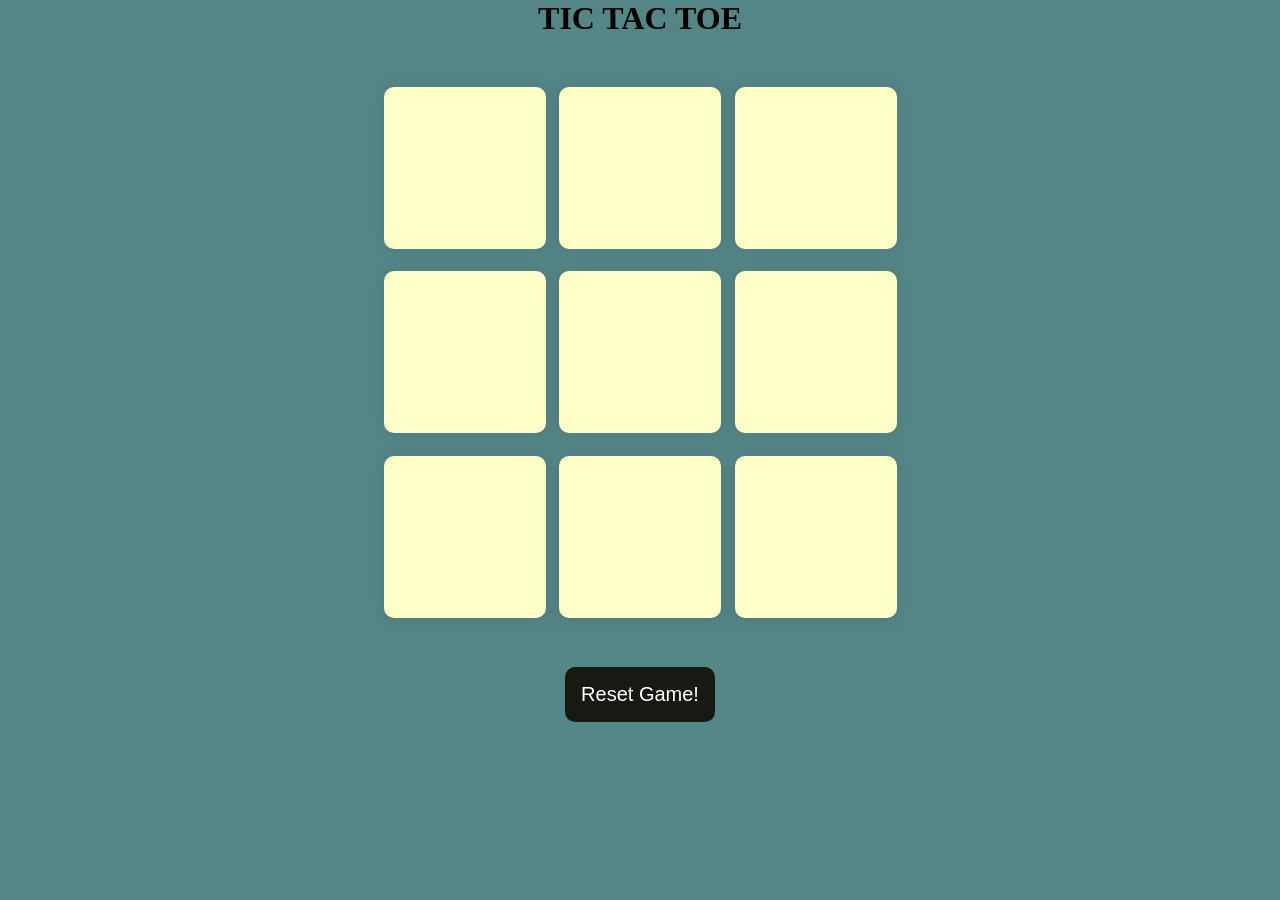
<file: index.html>
<!DOCTYPE html>
<html lang="en">
<head>
  <meta charset="UTF-8">
  <meta name="viewport" content="width=device-width, initial-scale=1.0">
  <title>Tic-Tac-Toe Game</title>
  <link rel="stylesheet" href = "styles.css">
</head>

<body>
  <div class ="msg-container hide">
    <p id ="msg">Winner</p>
    <button id ="new-game"> NEW GAME</button>
  </div>
  <div class="msg-container2 hide">
     <p id ="msg2">Its a Tie</p>
    <button id ="new-game2"> NEW GAME</button>
  </div>
  <main>
    <h1>TIC TAC TOE</h1>
    <div class="container">
      <div class="game">
        <button class="box"></button>
        <button class="box"></button>
        <button class="box"></button>
        <button class="box"></button>
        <button class="box"></button>
        <button class="box"></button>
        <button class="box"></button>
        <button class="box"></button>
        <button class="box"></button>
      </div>
    </div>
    <button class="reset">Reset Game!</button>
  </main>
  <script src="TicTacToe.js"></script>
</body>

</html>
</file>
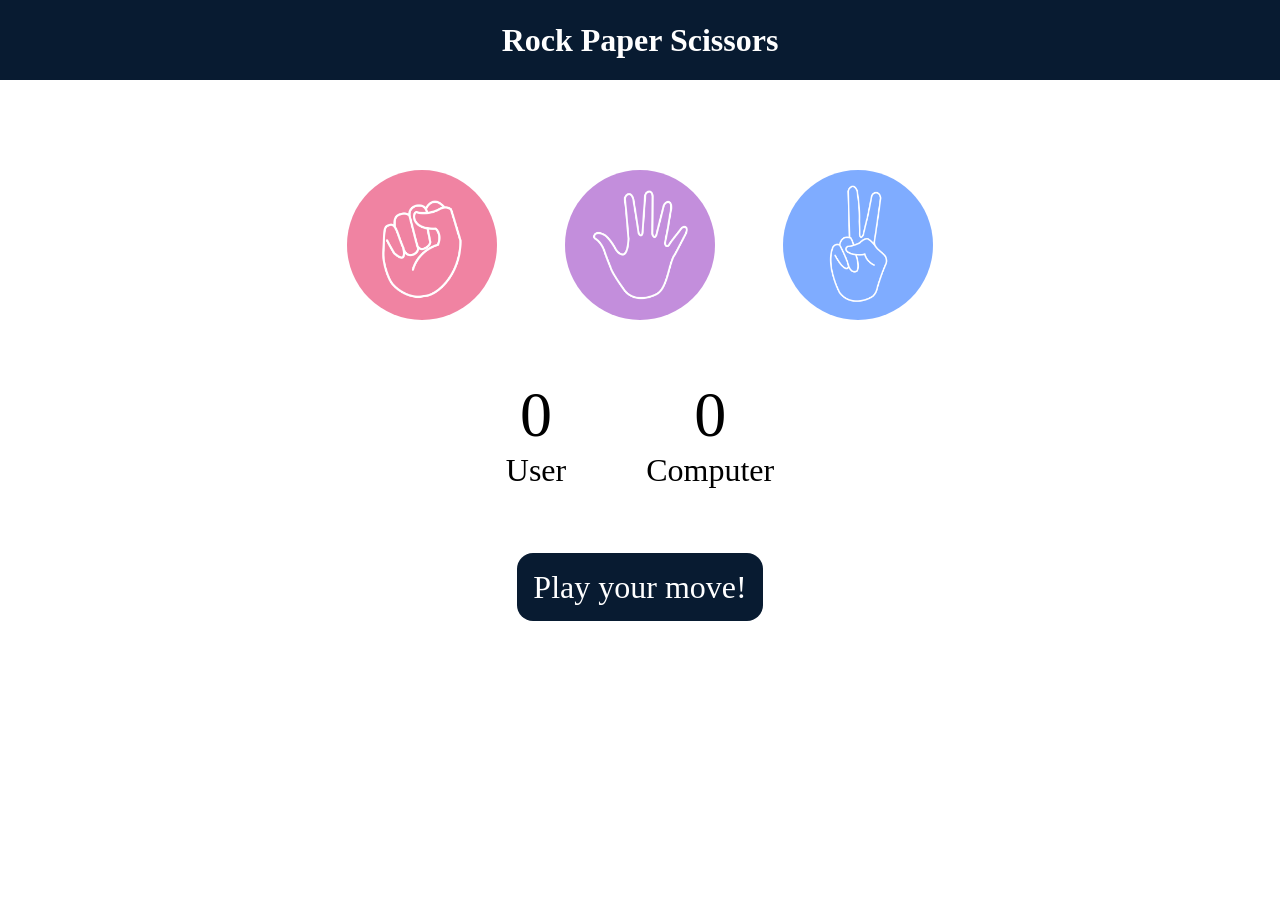
<file: Rock Paper Scissor/index.html>
<!DOCTYPE html>
<html lang="en">
<head>
    <meta charset="UTF-8">
    <meta name="viewport" content="width=device-width, initial-scale=1.0">
    <title>Rock Paper Scissor</title>
    <link rel="stylesheet" href = "styles.css">
</head>
<body>
    <h1> Rock Paper Scissors </h1>
    <div class="choices">
        <div class="choice" id="rock">
              <img src = "images/rock.png">
        </div>
        <div class="choice" id="paper">
              <img src = "images/paper.png">
        </div>
        <div class="choice" id="scissor">
             <img src = "images/scissors.png">
        </div>
    </div>
      <div class="score-board">
        <div class="score">
            <p id="user-score">0</p>
            <p>User</p>
        </div>
        <div class="score">
            <p id="computer-score">0</p>
            <p>Computer</p>
        </div>
      </div>

      <div class="msg-container">
        <p id="msg"> Play your move!</p>
      </div>
    <script src="RockPaperScissor.js"></script>
</body>
</html>
</file>
<file: styles.css>
*{
    margin : 0;
    padding : 0;

}

body{
    background-color: #548687;
    text-align: center;
}

.container{
    height: 70vh;
    display: flex;

    align-items: center;
    justify-content: center;
}

.game{
    height: 60vmin;
    width:60vmin;
    display: flex;
    flex-wrap: wrap;
    justify-content: center;
    align-items: center;
    gap:1.5vmin;
}

.box{
    height:18vmin;
    width:18vmin;
    border : none;
    border-radius: 10px;
    box-shadow: 0 0 1rem rgba(0,0,0,0.1);
    font-size: 8vmin;
    color: #b0413e;
    background-color: #ffffc7;
}
.reset{
    padding: 1rem;
    font-size: 1.25rem;
    color: white;
    background-color: #191913 ;
    border-radius: 10px;
    border: none;
}

#new-game{
      padding: 1rem;
    font-size: 1.25rem;
    color: white;
    background-color: #191913 ;
    border-radius: 10px;
    border: none;
}
#new-game2{
      padding: 1rem;
    font-size: 1.25rem;
    color: white;
    background-color: #191913 ;
    border-radius: 10px;
    border: none;
}

#msg{
    color : #ffffc7;
    font-size: 8vmin;
}

.msg-container{
    height:1000px;
    display: flex;
    justify-content: center;
    align-items: center;
    flex-direction: column;
    gap: 2rem;
}


#msg2{
      color : #ffffc7;
    font-size: 8vmin;
}
.msg-container2{
    height:1000px;
    display: flex;
    justify-content: center;
    align-items: center;
    flex-direction: column;
    gap: 2rem;
}

.hide{
    display: none;
}
</file>
<file: Rock Paper Scissor/styles.css>
*{
    margin:0;
    padding:0;
    text-align: center;

}

h1{
    background-color: #081b31;
    color: white;
    height: 5rem;
    line-height: 5rem ;
    
}

.choice{
    height: 170px;
    width: 170px;
    border-radius: 50%;
    display: flex;
    justify-content: center;
    align-items: center;

}

img{
  height: 150px;
  width: 150px;
  object-fit: cover;
  border-radius: 75px;
}
.choices{
    display: flex;
    justify-content: center;
    align-items: center;
    gap: 3rem;
    margin-top: 5rem;
}

.choice:hover{
    background-color: #081b31;
    cursor: pointer;
    opacity: 0.85;
}

.score-board{
    display: flex;
    justify-content: center;
    align-items: center;
    font-size: 2rem;
    margin-top: 3rem;
    gap:5rem;
}

#user-score, #computer-score{
   font-size: 4rem;
}

.msg-container{
margin-top: 5rem;
}
#msg{
    background-color: #081b31;
    color:#fff;
    font-size: 2rem;
    padding:1rem;
    border-radius: 1rem;
    display: inline;
}
</file>
